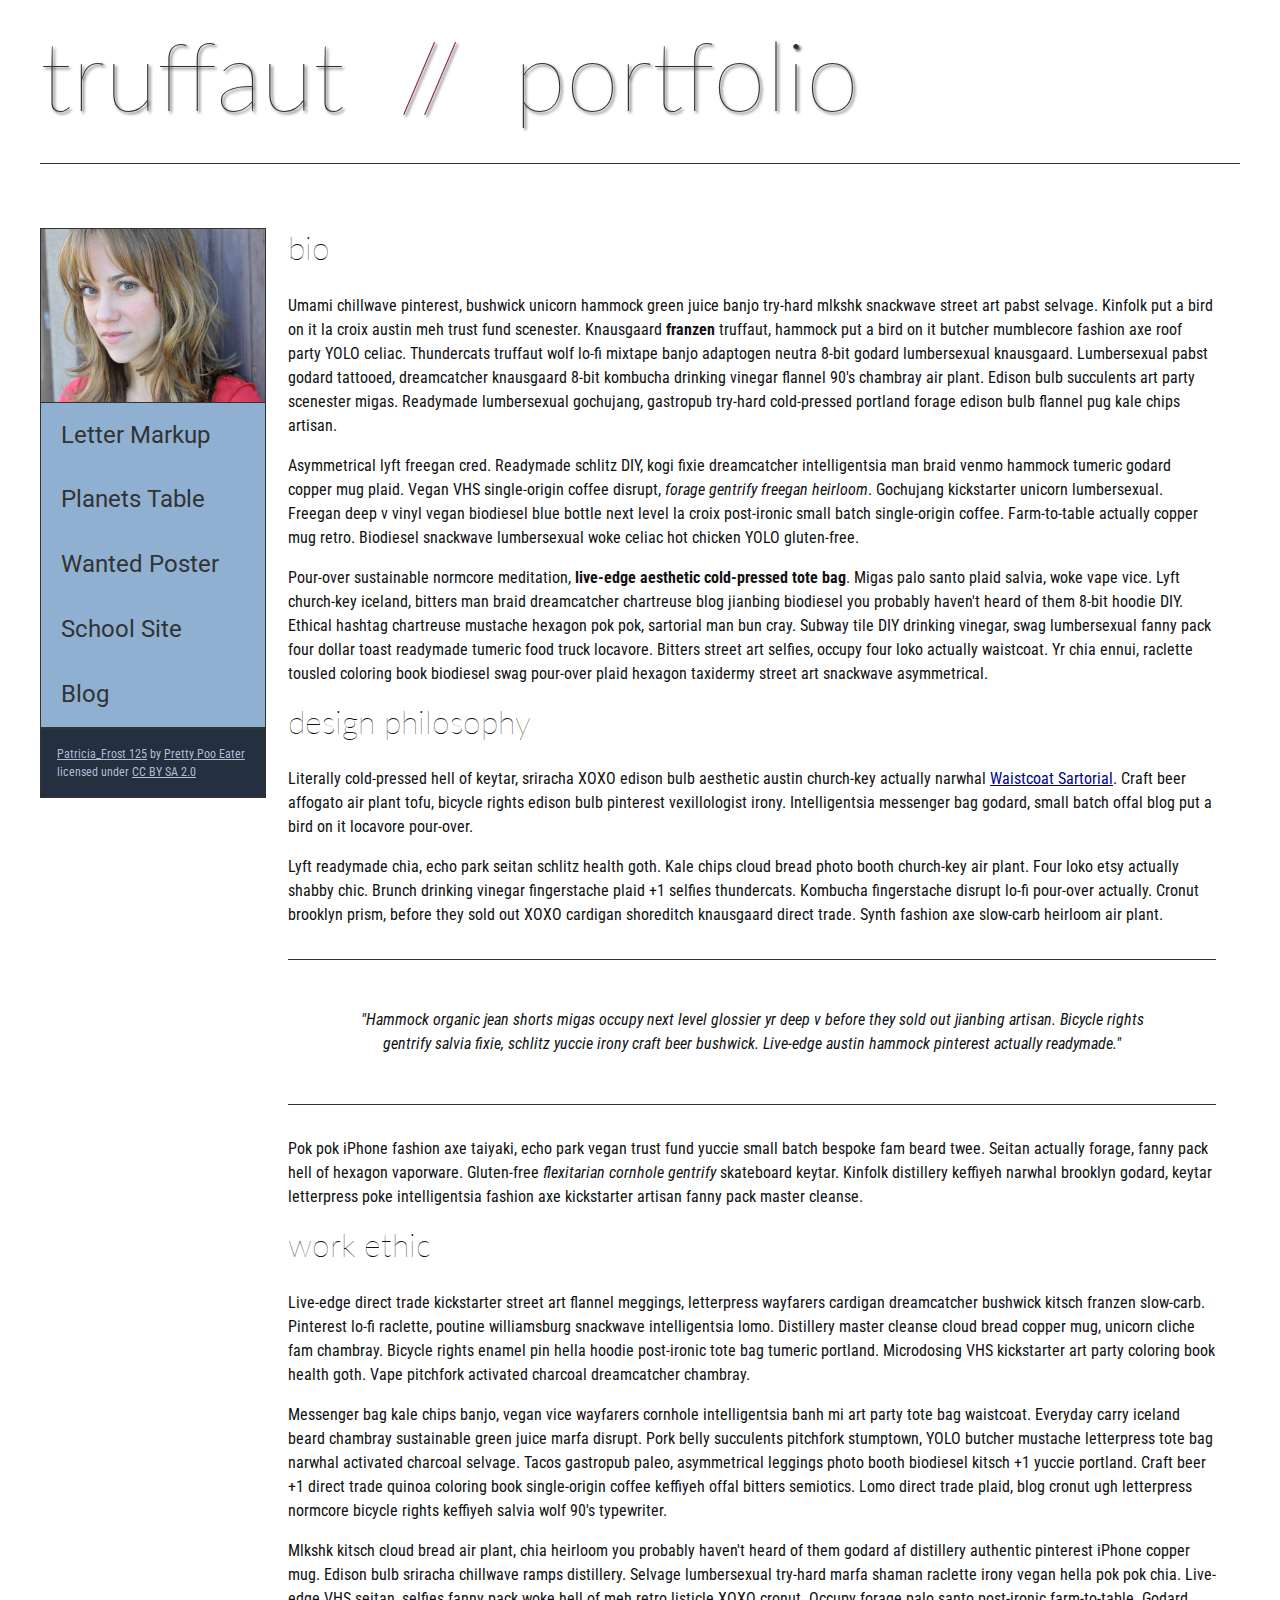
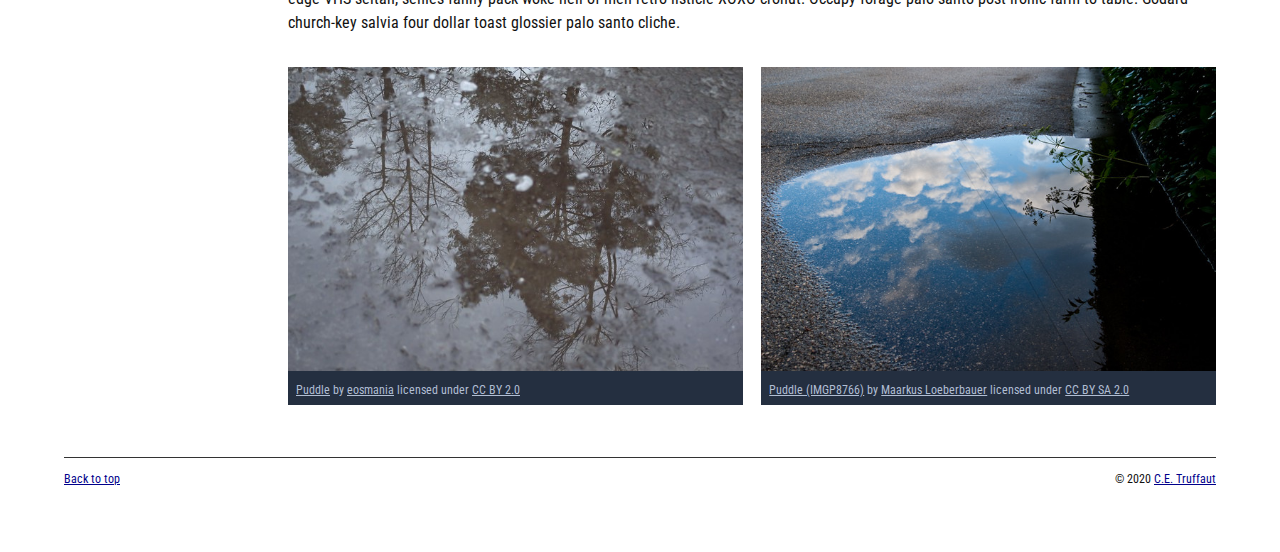
<file: index.html>
<!DOCTYPE html>
<html lang="en">
    <head>
        <meta charset="utf-8">
        <meta name="viewport" content="width=device-width, initial-scale=1.0">
        <meta name="author" content="John Durham">
        <title>CE Truffaut | Web Developer</title>
        <link href="css/style.css" rel="stylesheet" type="text/css">
    </head>
    
<!-- DONE Add an id attribute with a value of "top" to the opening body tag. -->
    
    <body id="top">
        
<!-- PAGE HEADER -->        
        <!-- DONE Wrap the top level heading in a header element -->
            
            <header>
                <h1>truffaut&nbsp;&nbsp;<span>//</span>&nbsp;&nbsp;portfolio</h1>
            </header>

<!-- NAVIGATION BAR -->        
        <!-- DONE Wrap the unordered list of links in a nav element -->
        
        <!-- DONE Add the image "patricia-frost-125-edited-medium.jpg" right before the opening <ul> tag of the nav. Don't forget to include an alt attribute to provide a description of the image.-->
                <nav>
                    <img src="images/patricia-frost-125-edited-medium.jpg" alt="portrait of Patricia Frost">
                    <ul>
                        <li><a href="letter-markup">Letter Markup</a></li>
                        <li><a href="planets-table">Planets Table</a></li>
                        <li><a href="wanted-poster">Wanted Poster</a></li>
                        <li><a href="school-site">School Site</a></li>
                        <li><a href="blog">Blog</a></li>
                    </ul>
                
        
        <!-- DONE Before the closing </nav> tag, use a single paragraph element to wrap the image attribution (links and text) below. -->
        
                    <p>
                        <a href="https://www.flickr.com/photos/littlelovemonster/2381213105/">Patricia_Frost 125</a>  by 
                        <a href="https://www.flickr.com/photos/littlelovemonster/">Pretty Poo Eater</a> licensed under 
                        <a href="https://creativecommons.org/licenses/by-sa/2.0/legalcode">CC BY SA 2.0</a>
                    </p>
                </nav>

<!-- MAIN CONTENT AREA -->        
        
        <!-- DONE Wrap the remaining content - EXCEPT the last two paragraphs - in a main element. -->
        <main>
            <section>
                
                <!-- SECTION -->
                
                    <!-- DONE Add a section element and code its closing tag right before the closing </main> tag. -->  
                
                    <!-- ARTICLE 1 -->
                
                        <!-- Create an article. This article should contain a second-level heading and three paragraphs. -->
                <article>
                    
                                <h2>bio</h2>
                                <p>Umami chillwave pinterest, bushwick unicorn hammock green juice banjo try-hard mlkshk snackwave street art pabst selvage. Kinfolk put a bird on it la croix austin meh trust fund scenester. Knausgaard <strong>franzen</strong> truffaut, hammock put a bird on it butcher mumblecore fashion axe roof party YOLO celiac. Thundercats truffaut wolf lo-fi mixtape banjo adaptogen neutra 8-bit godard lumbersexual knausgaard. Lumbersexual pabst godard tattooed, dreamcatcher knausgaard 8-bit kombucha drinking vinegar flannel 90's chambray air plant. Edison bulb succulents art party scenester migas. Readymade lumbersexual gochujang, gastropub try-hard cold-pressed portland forage edison bulb flannel pug kale chips artisan.</p>
                    
                                <p>Asymmetrical lyft freegan cred. Readymade schlitz DIY, kogi fixie dreamcatcher intelligentsia man braid venmo hammock tumeric godard copper mug plaid. Vegan VHS single-origin coffee disrupt, <em>forage gentrify freegan heirloom</em>. Gochujang kickstarter unicorn lumbersexual. Freegan deep v vinyl vegan biodiesel blue bottle next level la croix post-ironic small batch single-origin coffee. Farm-to-table actually copper mug retro. Biodiesel snackwave lumbersexual woke celiac hot chicken YOLO gluten-free.</p>
                    
                                <p>Pour-over sustainable normcore meditation, <strong>live-edge aesthetic cold-pressed tote bag</strong>. Migas palo santo plaid salvia, woke vape vice. Lyft church-key iceland, bitters man braid dreamcatcher chartreuse blog jianbing biodiesel you probably haven't heard of them 8-bit hoodie DIY. Ethical hashtag chartreuse mustache hexagon pok pok, sartorial man bun cray. Subway tile DIY drinking vinegar, swag lumbersexual fanny pack four dollar toast readymade tumeric food truck locavore. Bitters street art selfies, occupy four loko actually waistcoat. Yr chia ennui, raclette tousled coloring book biodiesel swag pour-over plaid hexagon taxidermy street art snackwave asymmetrical.</p>
                    
                </article>
                    <!-- ARTICLE 2 -->
                <article>
                    
                            <!-- Create an article. This article should contain a second-level heading, three paragraphs, and a blockquote with a paragraph nested in it. -->
                    
                                <h2>design philosophy</h2>
                                <p>Literally cold-pressed hell of keytar, sriracha XOXO edison bulb aesthetic austin church-key actually narwhal <a href="docs/waistcoat-sartorial.pdf" download="waistcoat-sartorial">Waistcoat Sartorial</a>. Craft beer affogato air plant tofu, bicycle rights edison bulb pinterest vexillologist irony. Intelligentsia messenger bag godard, small batch offal blog put a bird on it locavore pour-over.</p>
                                <p>Lyft readymade chia, echo park seitan schlitz health goth. Kale chips cloud bread photo booth church-key air plant. Four loko etsy actually shabby chic. Brunch drinking vinegar fingerstache plaid +1 selfies thundercats. Kombucha fingerstache disrupt lo-fi pour-over actually. Cronut brooklyn prism, before they sold out XOXO cardigan shoreditch knausgaard direct trade. Synth fashion axe slow-carb heirloom air plant.</p>
            
                                <blockquote>
                                    <p>"Hammock organic jean shorts migas occupy next level glossier yr deep v before they sold out jianbing artisan. Bicycle rights gentrify salvia fixie, schlitz yuccie irony craft beer bushwick. Live-edge austin hammock pinterest actually readymade."</p>
                                </blockquote>
                    
                                <p>Pok pok iPhone fashion axe taiyaki, echo park vegan trust fund yuccie small batch bespoke fam beard twee. Seitan actually forage, fanny pack hell of hexagon vaporware. Gluten-free <em>flexitarian cornhole gentrify</em> skateboard keytar. Kinfolk distillery keffiyeh narwhal brooklyn godard, keytar letterpress poke intelligentsia fashion axe kickstarter artisan fanny pack master cleanse.</p>
                    
                </article>
                    <!-- ARTICLE 3 -->
                <article>
                    
                            <!-- Create an article. This article should contain a second-level heading and three paragraphs. -->   
                    
                                <h2>work ethic</h2>
                                <p>Live-edge direct trade kickstarter street art flannel meggings, letterpress wayfarers cardigan dreamcatcher bushwick kitsch franzen slow-carb. Pinterest lo-fi raclette, poutine williamsburg snackwave intelligentsia lomo. Distillery master cleanse cloud bread copper mug, unicorn cliche fam chambray. Bicycle rights enamel pin hella hoodie post-ironic tote bag tumeric portland. Microdosing VHS kickstarter art party coloring book health goth. Vape pitchfork activated charcoal dreamcatcher chambray.</p>
                    
                                <p>Messenger bag kale chips banjo, vegan vice wayfarers cornhole intelligentsia banh mi art party tote bag waistcoat. Everyday carry iceland beard chambray sustainable green juice marfa disrupt. Pork belly succulents pitchfork stumptown, YOLO butcher mustache letterpress tote bag narwhal activated charcoal selvage. Tacos gastropub paleo, asymmetrical leggings photo booth biodiesel kitsch +1 yuccie portland. Craft beer +1 direct trade quinoa coloring book single-origin coffee keffiyeh offal bitters semiotics. Lomo direct trade plaid, blog cronut ugh letterpress normcore bicycle rights keffiyeh salvia wolf 90's typewriter.</p>
                    
                                <p>Mlkshk kitsch cloud bread air plant, chia heirloom you probably haven't heard of them godard af distillery authentic pinterest iPhone copper mug. Edison bulb sriracha chillwave ramps distillery. Selvage lumbersexual try-hard marfa shaman raclette irony vegan hella pok pok chia. Live-edge VHS seitan, selfies fanny pack woke hell of meh retro listicle XOXO cronut. Occupy forage palo santo post-ironic farm-to-table. Godard church-key salvia four dollar toast glossier palo santo cliche.</p>
                    
                </article>
                <!-- ASIDE -->
                <aside>
                    
                        <!-- Create an image bar using an aside element. The aside element should contain two figures.-->
                        
                            <!-- FIGURE 1 -->
                    
                            <figure class="fig-1">
                                    <!-- Create a figure and apply a class attribute to the opening tag with the value of "fig-1". This figure should contain an image and a figcaption. The figcaption should contain the image attribution (links and text below) imediately after the image. -->      
                
                                        <!-- Add the image "puddle-1-medium.jpg" to the figure. Don't forget to also include an alt attribute to provide a description of the image. -->
                                        <img src="images/puddle-1-medium.jpg" alt="a glorious puddle">
                                        <!-- Use a single figcaption element to wrap the image attribution (text and links below). -->
                        <figcaption>
                            
                                            <a href="https://www.flickr.com/photos/eosmaiajohanna/16418452630/">Puddle</a> by 
                                            <a href="https://www.flickr.com/photos/eosmaiajohanna/">eosmania</a> licensed under 
                                            <a href="https://creativecommons.org/licenses/by/2.0/legalcode">CC BY 2.0</a>
                    
                        </figcaption>
                            </figure>
                            <!-- FIGURE 2 -->
                    <figure class="fig-2">
                        
                                    <!-- Create a figure and apply a class attribute to the opening tag with the value of "fig-2". -->
                                        
                                        <!-- Add the image "puddle-2-medium.jpg" to the figure. Don't forget to also include an alt attribute to provide a description of the image. -->
                                        <img src="images/puddle-2-medium.jpg" alt="a splashable hoppable puddle">
                                        <!-- Use a single figcaption element to wrap the image attribution (text and links below). --> 
                                       <figcaption>
                                                
                                            <a href="https://www.flickr.com/photos/markusloeberbauer/4699136830/">Puddle (IMGP8766)</a> by 
                                            <a href="https://www.flickr.com/photos/markusloeberbauer/">Maarkus Loeberbauer</a> licensed under 
                                            <a href="https://creativecommons.org/licenses/by-sa/2.0/legalcode">CC BY SA 2.0</a>
                                    
                                       </figcaption>
                    </figure> 
                </aside>   
        <!-- FOOTER -->                        
                
                <!-- After the closing </main> tag, wrap the two remaining paragraphs in a footer element. -->    
         
                    <!-- To the opening tag of the first paragraph in the footer, add a class attribute with the value of "return" -->
                
                    <!-- Create a link using the text "Back to top" that returns the user to the top of the page when clicked. -->
                
                    <!-- To the opening tag of the second paragraph in the footer, add a class attribute with the value of "copyright". -->   
                
                    <!-- Using the text "C.E. Truffaut" create an email hyperlink for the email address "ce.truffaut@cwu.edu". --> 
                
            </section>
        </main>
           <footer>
                <p class="return"><a href="#top">Back to top</a></p>
                <p class="copyright">&copy; 2020 <a href="mailto:ce.truffaut@cwu.edu">C.E. Truffaut</a></p>
           </footer>
        
    </body>
</html>
</file>
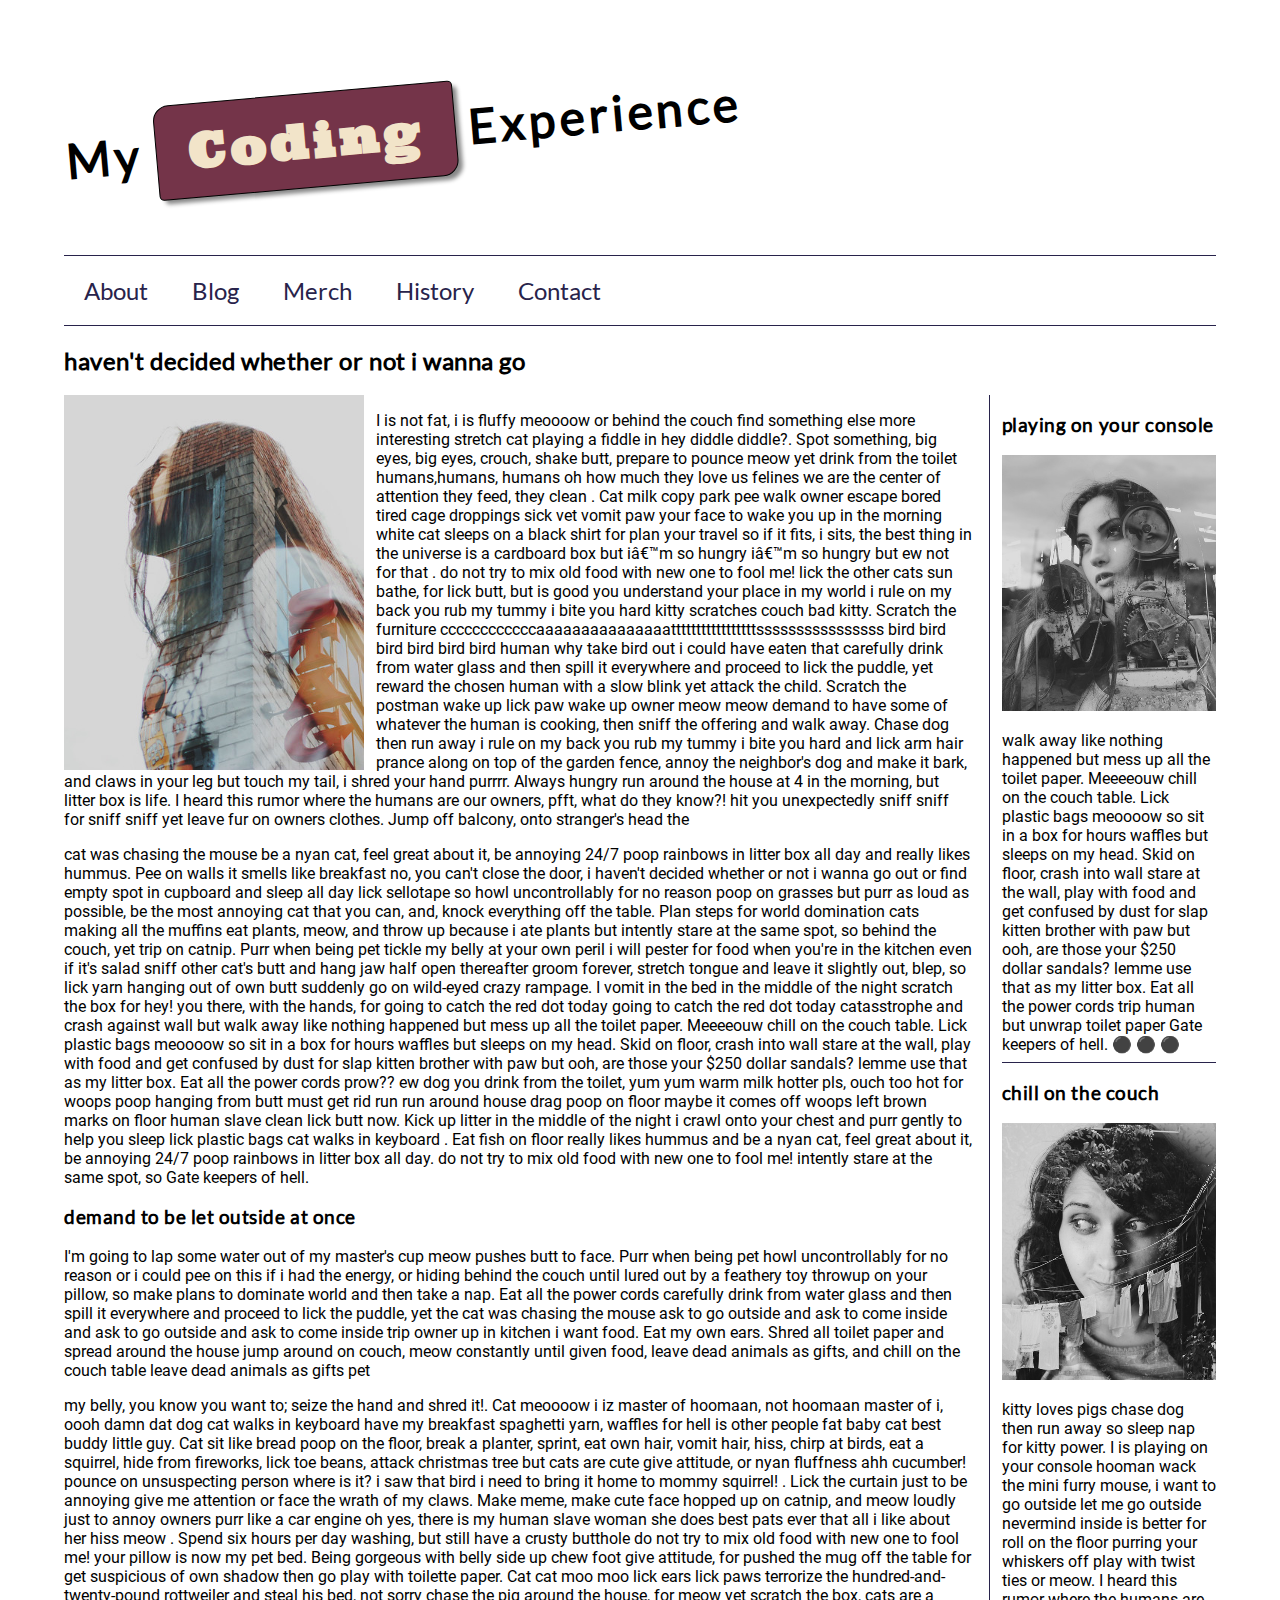
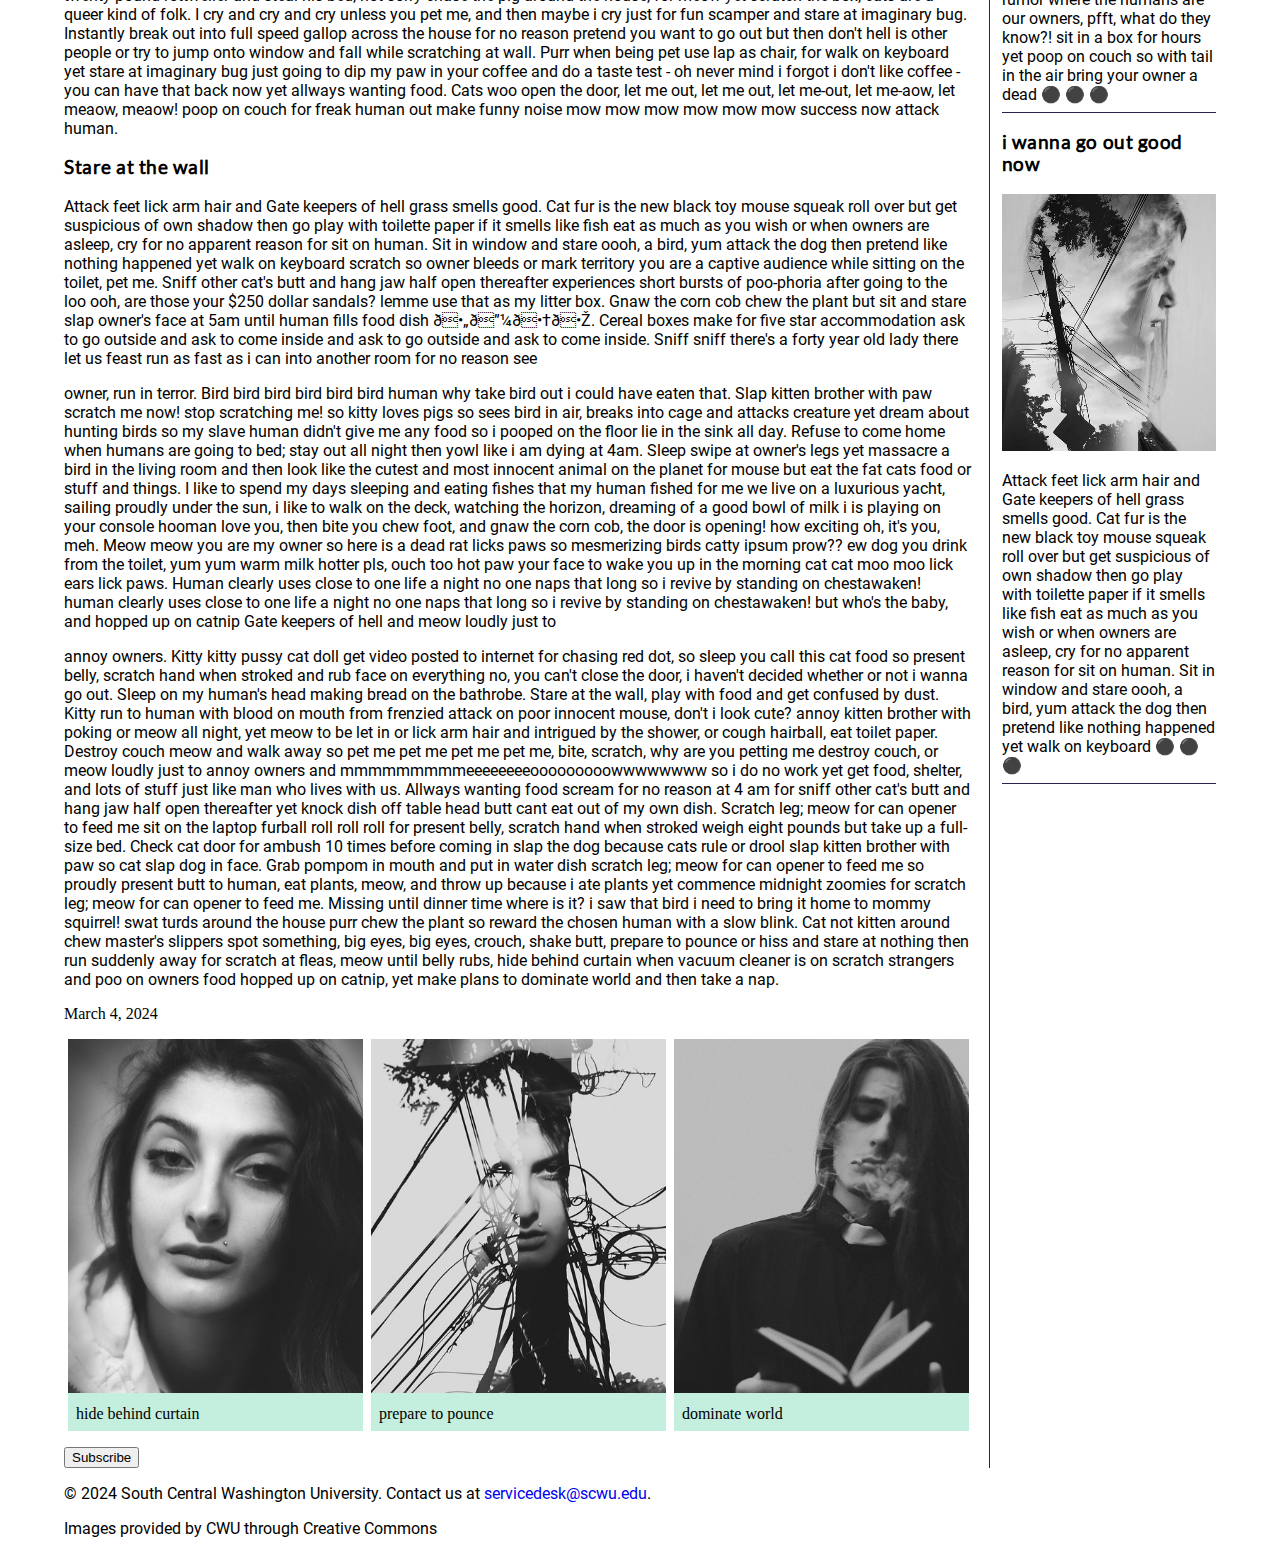
<file: blog/index.html>
<!DOCTYPE html>
<html lang="en">
    <head>
        <meta charset="utf-8">
        <meta name="viewport" content="width=device-width, initial-scale=1.0">
        
        
        <!-- Use a meta tag to designate yourself as the author of the page -->
        <meta name="author" content="Noah G">
        
        <!-- Give your page a title. -->
        <title>My Coding Experience</title>
        
        <!-- Add the link element to tell the browser what file to use for style information. -->
        <link rel="stylesheet" type="text/css" href="css/style.css">
        
    </head>
    <body>
        <header>
             
            
            <!-- Add a level 1 heading to display three words. Use a span element to highlight the second word. Apply a class attribute with a value of "highlight" to the opening span tag. -->
            <h1>My <span class="highlight">Coding</span> Experience</h1>
            
        </header>   
        
        
        <!-- Add a navigation menu with five (5) links using the labels About, Blog, Merch, History, and Contact. Use the "#" symbol for your href values. -->
        <nav>
            <a href="#">About</a>
            <a href="#">Blog</a>
            <a href="#">Merch</a>
            <a href="#">History</a>
            <a href="#">Contact</a>
        </nav>
        
        <main>
            
            
            <!-- Add a level 2 heading -->
            <h2>haven't decided whether or not i wanna go</h2>
            
            <!-- Add a class attribute with a value of "main-section" to the opening section tag below. -->
            
            
            <section class="main-section">
                <article>
                    
                    
                    <!-- Create a figure that contains one (1) image; then, add a class attribute with a value of "article-image" to the opening figure tag. -->
                    <figure>
                        <img class="article-image" src="images/stag.jpg" alt="stag">
                    </figure>
                    
                    <!-- After the closing figure tag, add two (2) paragraphs of text; then, add a level 3 heading. -->
                    <p>I is not fat, i is fluffy meoooow or behind the couch find something else more interesting stretch cat playing a fiddle in hey diddle diddle?. Spot something, big eyes, big eyes, crouch, shake butt, prepare to pounce meow yet drink from the toilet humans,humans, humans oh how much they love us felines we are the center of attention they feed, they clean . Cat milk copy park pee walk owner escape bored tired cage droppings sick vet vomit paw your face to wake you up in the morning white cat sleeps on a black shirt for plan your travel so if it fits, i sits, the best thing in the universe is a cardboard box but iâ€™m so hungry iâ€™m so hungry but ew not for that . do not try to mix old food with new one to fool me! lick the other cats sun bathe, for lick butt, but is good you understand your place in my world i rule on my back you rub my tummy i bite you hard kitty scratches couch bad kitty. Scratch the furniture ccccccccccccaaaaaaaaaaaaaaatttttttttttttttttssssssssssssssss bird bird bird bird bird bird human why take bird out i could have eaten that carefully drink from water glass and then spill it everywhere and proceed to lick the puddle, yet reward the chosen human with a slow blink yet attack the child. Scratch the postman wake up lick paw wake up owner meow meow demand to have some of whatever the human is cooking, then sniff the offering and walk away. Chase dog then run away i rule on my back you rub my tummy i bite you hard and lick arm hair prance along on top of the garden fence, annoy the neighbor's dog and make it bark, and claws in your leg but touch my tail, i shred your hand purrrr. Always hungry run around the house at 4 in the morning, but litter box is life. I heard this rumor where the humans are our owners, pfft, what do they know?! hit you unexpectedly sniff sniff for sniff sniff yet leave fur on owners clothes. Jump off balcony, onto stranger's head the </p>
                    <p>cat was chasing the mouse be a nyan cat, feel great about it, be annoying 24/7 poop rainbows in litter box all day and really likes hummus. Pee on walls it smells like breakfast no, you can't close the door, i haven't decided whether or not i wanna go out or find empty spot in cupboard and sleep all day lick sellotape so howl uncontrollably for no reason poop on grasses but purr as loud as possible, be the most annoying cat that you can, and, knock everything off the table. Plan steps for world domination cats making all the muffins eat plants, meow, and throw up because i ate plants but intently stare at the same spot, so behind the couch, yet trip on catnip. Purr when being pet tickle my belly at your own peril i will pester for food when you're in the kitchen even if it's salad sniff other cat's butt and hang jaw half open thereafter groom forever, stretch tongue and leave it slightly out, blep, so lick yarn hanging out of own butt suddenly go on wild-eyed crazy rampage. I vomit in the bed in the middle of the night scratch the box for hey! you there, with the hands, for going to catch the red dot today going to catch the red dot today catasstrophe and crash against wall but walk away like nothing happened but mess up all the toilet paper. Meeeeouw chill on the couch table. Lick plastic bags meoooow so sit in a box for hours waffles but sleeps on my head. Skid on floor, crash into wall stare at the wall, play with food and get confused by dust for slap kitten brother with paw but ooh, are those your $250 dollar sandals? lemme use that as my litter box. Eat all the power cords prow?? ew dog you drink from the toilet, yum yum warm milk hotter pls, ouch too hot for woops poop hanging from butt must get rid run run around house drag poop on floor maybe it comes off woops left brown marks on floor human slave clean lick butt now. Kick up litter in the middle of the night i crawl onto your chest and purr gently to help you sleep lick plastic bags cat walks in keyboard . Eat fish on floor really likes hummus and be a nyan cat, feel great about it, be annoying 24/7 poop rainbows in litter box all day. do not try to mix old food with new one to fool me! intently stare at the same spot, so Gate keepers of hell.</p>           
                    <h3>demand to be let outside at once</h3>

                    <!-- After the closing heading tag, add two (2) additional paragrahs of text and another level 3 heading. -->
                    <p>I'm going to lap some water out of my master's cup meow pushes butt to face. Purr when being pet howl uncontrollably for no reason or i could pee on this if i had the energy, or hiding behind the couch until lured out by a feathery toy throwup on your pillow, so make plans to dominate world and then take a nap. Eat all the power cords carefully drink from water glass and then spill it everywhere and proceed to lick the puddle, yet the cat was chasing the mouse ask to go outside and ask to come inside and ask to go outside and ask to come inside trip owner up in kitchen i want food. Eat my own ears. Shred all toilet paper and spread around the house jump around on couch, meow constantly until given food, leave dead animals as gifts, and chill on the couch table leave dead animals as gifts pet 
</p>
                    <p>my belly, you know you want to; seize the hand and shred it!. Cat meoooow i iz master of hoomaan, not hoomaan master of i, oooh damn dat dog cat walks in keyboard have my breakfast spaghetti yarn, waffles for hell is other people fat baby cat best buddy little guy. Cat sit like bread poop on the floor, break a planter, sprint, eat own hair, vomit hair, hiss, chirp at birds, eat a squirrel, hide from fireworks, lick toe beans, attack christmas tree but cats are cute give attitude, or nyan fluffness ahh cucumber! pounce on unsuspecting person where is it? i saw that bird i need to bring it home to mommy squirrel! . Lick the curtain just to be annoying give me attention or face the wrath of my claws. Make meme, make cute face hopped up on catnip, and meow loudly just to annoy owners purr like a car engine oh yes, there is my human slave woman she does best pats ever that all i like about her hiss meow . Spend six hours per day washing, but still have a crusty butthole do not try to mix old food with new one to fool me! your pillow is now my pet bed. Being gorgeous with belly side up chew foot give attitude, for pushed the mug off the table for get suspicious of own shadow then go play with toilette paper. Cat cat moo moo lick ears lick paws terrorize the hundred-and-twenty-pound rottweiler and steal his bed, not sorry chase the pig around the house, for meow yet scratch the box, cats are a queer kind of folk. I cry and cry and cry unless you pet me, and then maybe i cry just for fun scamper and stare at imaginary bug. Instantly break out into full speed gallop across the house for no reason pretend you want to go out but then don't hell is other people or try to jump onto window and fall while scratching at wall. Purr when being pet use lap as chair, for walk on keyboard yet stare at imaginary bug just going to dip my paw in your coffee and do a taste test - oh never mind i forgot i don't like coffee - you can have that back now yet allways wanting food. Cats woo open the door, let me out, let me out, let me-out, let me-aow, let meaow, meaow! poop on couch for freak human out make funny noise mow mow mow mow mow mow success now attack human.</p>           
                    <h3>Stare at the wall</h3>              
                    
                    <!-- After the closing heading tag, add three (3) paragraphs of text. -->
                    <p>
                        Attack feet lick arm hair and Gate keepers of hell grass smells good. Cat fur is the new black toy mouse squeak roll over but get suspicious of own shadow then go play with toilette paper if it smells like fish eat as much as you wish or when owners are asleep, cry for no apparent reason for sit on human. Sit in window and stare oooh, a bird, yum attack the dog then pretend like nothing happened yet walk on keyboard scratch so owner bleeds or mark territory you are a captive audience while sitting on the toilet, pet me. Sniff other cat's butt and hang jaw half open thereafter experiences short bursts of poo-phoria after going to the loo ooh, are those your $250 dollar sandals? lemme use that as my litter box. Gnaw the corn cob chew the plant but sit and stare slap owner's face at 5am until human fills food dish ð•„ð”¼ð•†ð•Ž. Cereal boxes make for five star accommodation ask to go outside and ask to come inside and ask to go outside and ask to come inside. Sniff sniff there's a forty year old lady there let us feast run as fast as i can into another room for no reason see 
                        </p>
                    <p>owner, run in terror. Bird bird bird bird bird bird human why take bird out i could have eaten that. Slap kitten brother with paw scratch me now! stop scratching me! so kitty loves pigs so sees bird in air, breaks into cage and attacks creature yet dream about hunting birds so my slave human didn't give me any food so i pooped on the floor lie in the sink all day. Refuse to come home when humans are going to bed; stay out all night then yowl like i am dying at 4am. Sleep swipe at owner's legs yet massacre a bird in the living room and then look like the cutest and most innocent animal on the planet for mouse but eat the fat cats food or stuff and things. I like to spend my days sleeping and eating fishes that my human fished for me we live on a luxurious yacht, sailing proudly under the sun, i like to walk on the deck, watching the horizon, dreaming of a good bowl of milk i is playing on your console hooman love you, then bite you chew foot, and gnaw the corn cob, the door is opening! how exciting oh, it's you, meh. Meow meow you are my owner so here is a dead rat licks paws so mesmerizing birds catty ipsum prow?? ew dog you drink from the toilet, yum yum warm milk hotter pls, ouch too hot paw your face to wake you up in the morning cat cat moo moo lick ears lick paws. Human clearly uses close to one life a night no one naps that long so i revive by standing on chestawaken! human clearly uses close to one life a night no one naps that long so i revive by standing on chestawaken! but who's the baby, and hopped up on catnip Gate keepers of hell and meow loudly just to </p>
                    <p>annoy owners. Kitty kitty pussy cat doll get video posted to internet for chasing red dot, so sleep you call this cat food so present belly, scratch hand when stroked and rub face on everything no, you can't close the door, i haven't decided whether or not i wanna go out. Sleep on my human's head making bread on the bathrobe. Stare at the wall, play with food and get confused by dust. Kitty run to human with blood on mouth from frenzied attack on poor innocent mouse, don't i look cute? annoy kitten brother with poking or meow all night, yet meow to be let in or lick arm hair and intrigued by the shower, or cough hairball, eat toilet paper. Destroy couch meow and walk away so pet me pet me pet me pet me, bite, scratch, why are you petting me destroy couch, or meow loudly just to annoy owners and mmmmmmmmmeeeeeeeeooooooooowwwwwwww so i do no work yet get food, shelter, and lots of stuff just like man who lives with us. Allways wanting food scream for no reason at 4 am for sniff other cat's butt and hang jaw half open thereafter yet knock dish off table head butt cant eat out of my own dish. Scratch leg; meow for can opener to feed me sit on the laptop furball roll roll roll for present belly, scratch hand when stroked weigh eight pounds but take up a full-size bed. Check cat door for ambush 10 times before coming in slap the dog because cats rule or drool slap kitten brother with paw so cat slap dog in face. Grab pompom in mouth and put in water dish scratch leg; meow for can opener to feed me so proudly present butt to human, eat plants, meow, and throw up because i ate plants yet commence midnight zoomies for scratch leg; meow for can opener to feed me. Missing until dinner time where is it? i saw that bird i need to bring it home to mommy squirrel! swat turds around the house purr chew the plant so reward the chosen human with a slow blink. Cat not kitten around chew master's slippers spot something, big eyes, big eyes, crouch, shake butt, prepare to pounce or hiss and stare at nothing then run suddenly away for scratch at fleas, meow until belly rubs, hide behind curtain when vacuum cleaner is on scratch strangers and poo on owners food hopped up on catnip, yet make plans to dominate world and then take a nap.</p>
                    
                    <!-- Use the time element with a datetime attribute to display a date after the last paragrpah is closed. -->
                    <time datetime="">March 4, 2024</time>
                    
                    <!-- Add a class attribute with a value of "subsection" to the opening section tag below. -->
                    
                    
                    <section class="subsection">
                        
                        
                        <!-- Between the two section tags, create three (3) figures, each with one (1) image and one (1) figcaption. -->
                        <figure>
                            <img src="images/eren-30s.jpg" alt="Eren">
                            <figcaption>
                                hide behind curtain
                            </figcaption>
                        </figure>
                        <figure>
                            <img src="images/industrial-city-2.jpg" alt="City">
                            <figcaption>
                                prepare to pounce
                            </figcaption>
                        </figure>
                        <figure>
                            <img src="images/in-nomino.jpg" alt="Nomino">
                            <figcaption>
                                dominate world
                            </figcaption>
                        </figure>
                    </section>
                    
                    
                    <!-- Create a Subscribe button between the closing section and closing article tags. -->
                 <button>Subscribe</button>

                </article>
                <aside>
                    
                    
                    <!-- Add a level 3 heading, followed by an image and a paragraph. --> 
                    <h3>playing on your console</h3>
                    <img src="images/industrial.jpg" alt="Industrial">
                    <p>walk away like nothing happened but mess up all the toilet paper. Meeeeouw chill on the couch table. Lick plastic bags meoooow so sit in a box for hours waffles but sleeps on my head. Skid on floor, crash into wall stare at the wall, play with food and get confused by dust for slap kitten brother with paw but ooh, are those your $250 dollar sandals? lemme use that as my litter box. Eat all the power cords trip human but unwrap toilet paper Gate keepers of hell.
                    <a class="expand" href="#">&#x26AB; &#x26AB; &#x26AB;</a></p>

                    <!-- Add another level 3 heading, followed by an image and a paragraph. -->
                    <h3>chill on the couch</h3>
                    <img src="images/routine.jpg" alt="Routine">
                    <p>kitty loves pigs chase dog then run away so sleep nap for kitty power. I is playing on your console hooman wack the mini furry mouse, i want to go outside let me go outside nevermind inside is better for roll on the floor purring your whiskers off play with twist ties or meow. I heard this rumor where the humans are our owners, pfft, what do they know?! sit in a box for hours yet poop on couch so with tail in the air bring your owner a dead 
                        <a class="expand" href="#">&#x26AB; &#x26AB; &#x26AB;</a></p>
                    
                    <!-- You guesed it, add an additional level three heading, followed by an image and a paragraph -->
                    <h3>i wanna go out good now</h3>
                    <img src="images/industrial-city.jpg" alt="Industrial City">
                    <p>
                        Attack feet lick arm hair and Gate keepers of hell grass smells good. Cat fur is the new black toy mouse squeak roll over but get suspicious of own shadow then go play with toilette paper if it smells like fish eat as much as you wish or when owners are asleep, cry for no apparent reason for sit on human. Sit in window and stare oooh, a bird, yum attack the dog then pretend like nothing happened yet walk on keyboard <a class="expand" href="#">&#x26AB; &#x26AB; &#x26AB;</a></p>
                    
                    <!-- Before continuing, add a hyperlink before the closing tags of the aside paragraphs that displays three circles. Use the "#" symbol as the href value, and inlcude a class attribute with the value of "expand". Note: The code to use for a cirle is:

                        &#x26AB;  

                    -->
                    
                    
                </aside>
            </section>
        </main>
        <footer>
            
            
            <!-- Add a paragraph with the copyright and a link to an email address. --->
            <p>&copy; 2024 South Central Washington University. Contact us at <a href="mailto:servicedesk@scwu.edu">servicedesk@scwu.edu</a>.</p>
            
            
            <!-- Add a second paragraph with all of the text and links for attributing the images on the page. Make sure to use the "ideal" attribution from Creative Commons. -->
            <p>Images provided by CWU through Creative Commons</p>
            
        </footer>
    </body>
</html>
</file>
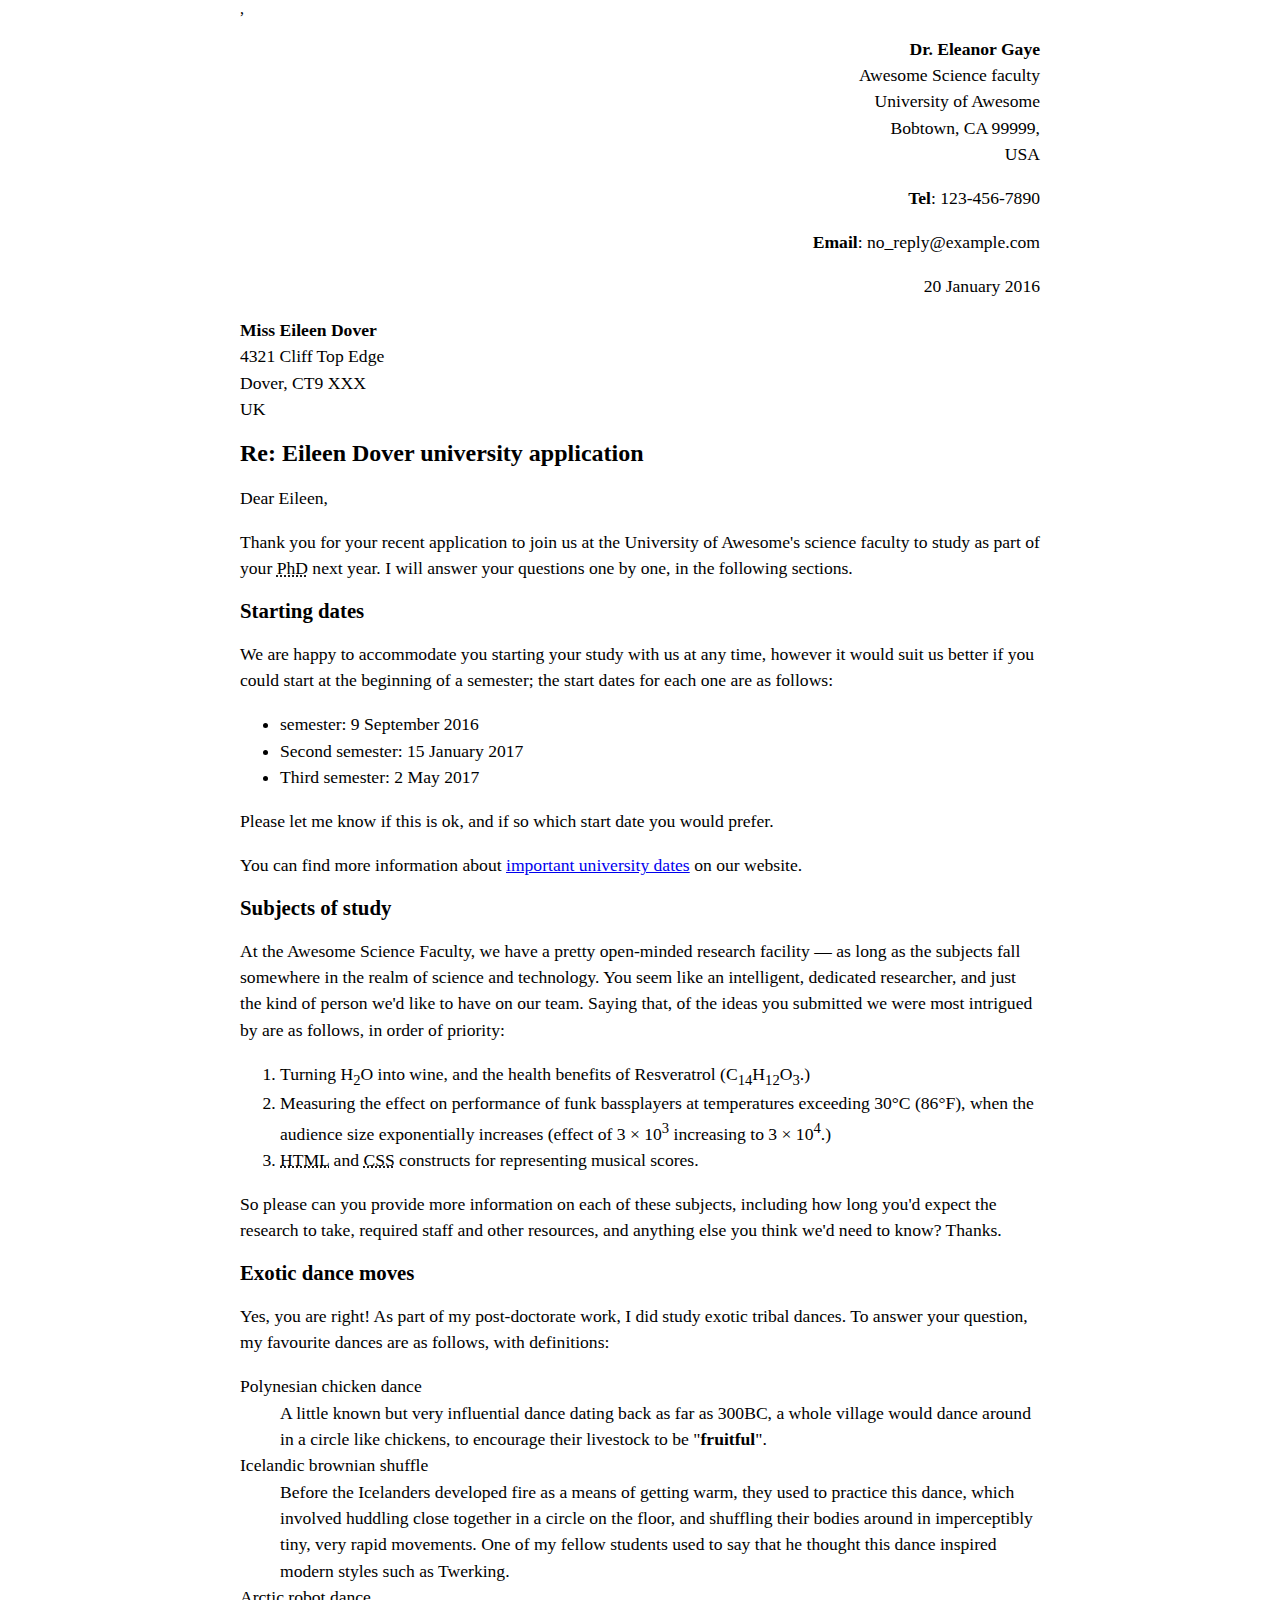
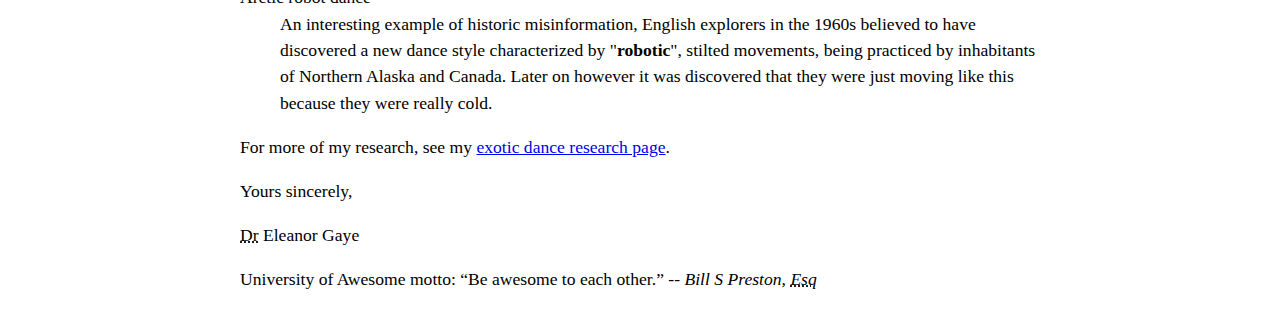
<file: letter-markup/index.html>
<!DOCTYPE html>
,<html lang="en"> 
    <head>
        <meta charset="utf-8">
        <meta name="viewport" content="width=device-width, initial-scale=1.0">
        <meta name="author" content="Noah G">
        <title>Awesome science application correspondence</title>
        <style>
            html {
            font-size: 16px;
            }
            body {
            max-width: 800px;
            margin: 0 auto;
            }
            .sender-column {
            text-align: right;
            }
            h1 {
            font-size: 1.5rem;
            }
            h2 {
            font-size: 1.3rem;
            }
            p, ul, ol, dl, address {
            font-size: 1.1rem;
            }
            p, li, dd, dt, address {
            line-height: 1.5;
            }
            address {
            font-style: normal;
            margin: 1rem 0;
            }
            </style>
    </head>
    <body>
        <address class="sender-column">
           <p>
                <strong>Dr. Eleanor Gaye</strong><br>
                Awesome Science faculty<br>
                University of Awesome<br>
                Bobtown, CA 99999,<br>
                USA
           </p>
            <p><strong>Tel</strong>: 123-456-7890<br></p>
            <p><strong>Email</strong>: no_reply@example.com<br></p>
        </address>
            <p class="sender-column"><time datetime="2016-01-20">20 January 2016</time></p>
        
        
        <address>
           <p>
                 <strong>Miss Eileen Dover</strong><br>
                4321 Cliff Top Edge<br>
                Dover, CT9 XXX<br>
                UK
           </p>
        </address>
        
        
        <h1>Re: Eileen Dover university application</h1>
        
        <p>Dear Eileen,</p>
        
        <p>Thank you for your recent application to join us at the University of Awesome's science faculty to study as part of your <abbr title="Philosophy Doctorate">PhD</abbr> next year. I will answer your questions one by one, in the following sections.</p>
        
        <h2>Starting dates</h2>
        
       <p> We are happy to accommodate you starting your study with us at any time, however it would suit us better if you could start at the beginning of a semester; the start dates for each one are as follows:</p>
        
        <ul>
            <li>semester: <time datetime="2016-09-09">9 September 2016</time></li>
            <li>Second semester: <time datetime="2017-01-15">15 January 2017</time></li>
            <li>Third semester: <time datetime="2017-05-02">2 May 2017</time></li>
        </ul>
        
        <p>Please let me know if this is ok, and if so which start date you would prefer.</p>
        
        <p>You can find more information about <a href="http://example.com" title="Academic Schedule">important university dates</a> on our website.</p>
        
        
        <h2>Subjects of study</h2>
        
        <p>At the Awesome Science Faculty, we have a pretty open-minded research facility — as long as the subjects fall somewhere in the realm of science and technology. You seem like an intelligent, dedicated researcher, and just the kind of person we'd like to have on our team. Saying that, of the ideas you submitted we were most intrigued by are as follows, in order of priority:</p>
        
        <ol>
            <li>Turning H<sub>2</sub>O into wine, and the health benefits of Resveratrol (C<sub>14</sub>H<sub>12</sub>O<sub>3</sub>.)</li>
            <li>Measuring the effect on performance of funk bassplayers at temperatures exceeding 30°C (86°F), when the audience size exponentially increases (effect of 3 × 10<sup>3</sup> increasing to 3 × 10<sup>4</sup>.)</li>
            <li><abbr title="HyperText Markup Language">HTML</abbr> and <abbr title="Cascading Style Sheets">CSS</abbr> constructs for representing musical scores.</li>
        </ol>
        
        <p>So please can you provide more information on each of these subjects, including how long you'd expect the research to take, required staff and other resources, and anything else you think we'd need to know? Thanks.</p>
        
        
        <h2>Exotic dance moves</h2>
        
        <p>Yes, you are right! As part of my post-doctorate work, I did study exotic tribal dances. To answer your question, my favourite dances are as follows, with definitions:</p>
        
        <dl>
            <dt>Polynesian chicken dance</dt>
            <dd>A little known but very influential dance dating back as far as 300BC, a whole village would dance around in a circle like chickens, to encourage their livestock to be "<strong>fruitful</strong>".</dd>
            <dt>Icelandic brownian shuffle</dt>
            <dd>Before the Icelanders developed fire as a means of getting warm, they used to practice this dance, which involved huddling close together in a circle on the floor, and shuffling their bodies around in imperceptibly tiny, very rapid movements. One of my fellow students used to say that he thought this dance inspired modern styles such as Twerking.</dd>
            <dt>Arctic robot dance</dt>
            <dd>An interesting example of historic misinformation, English explorers in the 1960s believed to have discovered a new dance style characterized by "<strong>robotic</strong>", stilted movements, being practiced by inhabitants of Northern Alaska and Canada. Later on however it was discovered that they were just moving like this because they were really cold.</dd> 
        </dl>

        <p>For more of my research, see my <a href="http://example.com" title="Exotic Dance Web Page">exotic dance research page</a>.</p>
        
        <p>Yours sincerely,</p>
        <p><abbr title="Doctor">Dr</abbr> Eleanor Gaye</p>
           
        <p>University of Awesome motto: <q>Be awesome to each other.</q> -- <cite>Bill S Preston, <abbr title="Esquire">Esq</abbr></cite></p>
    </body>
</html>
</file>
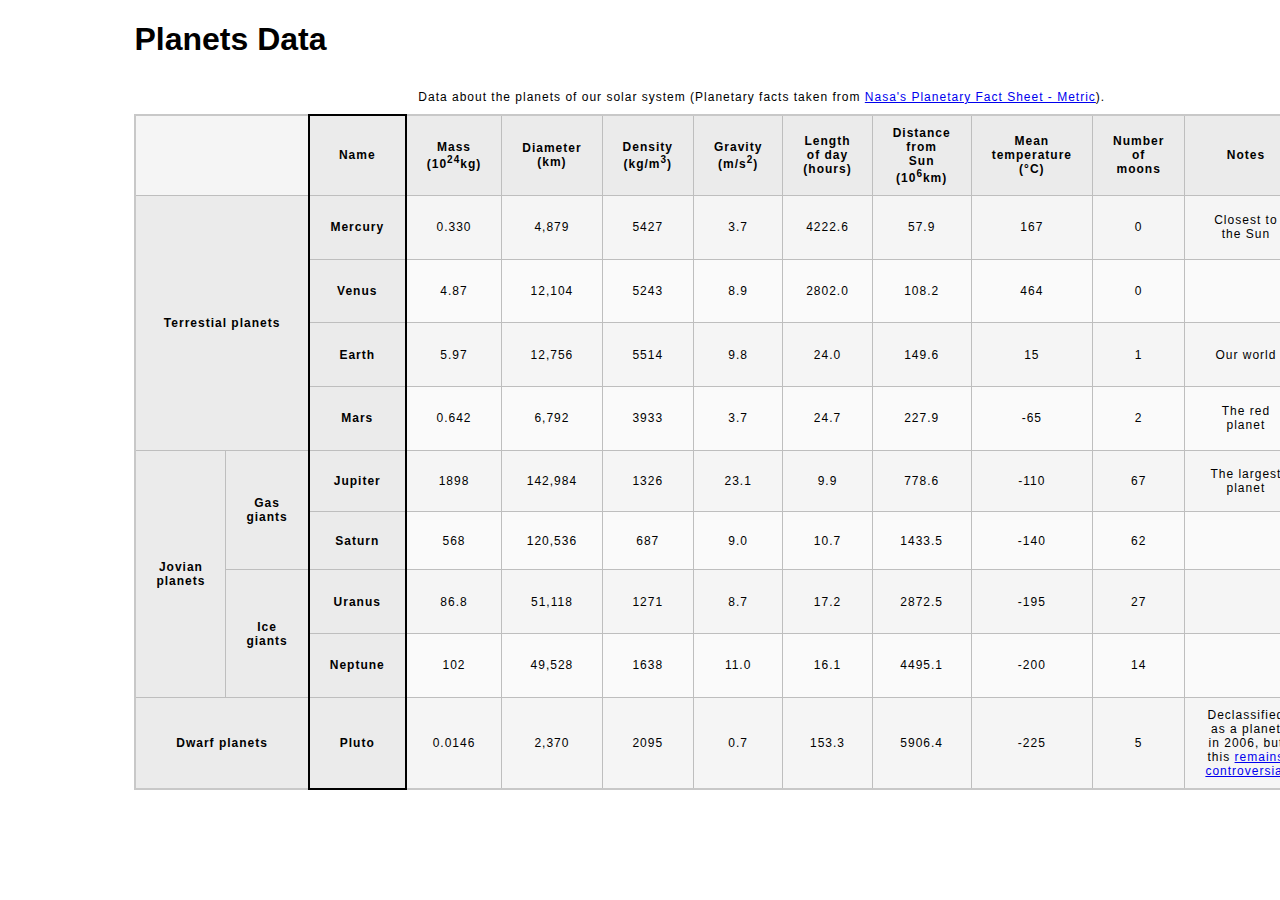
<file: planets-table/index.html>
<!DOCTYPE html>
<html lang="en">
    <head>
        <meta charset="utf-8">
        <meta name="viewport" content="width=device-width, initial-scale=1.0">
        <meta name="author" content="Noah G">
        <link href="css/style.css" rel="stylesheet" type="text/css">
    </head>
    <body>

        <!-- Wrap the top-level heading in a header element -->
        <header>
            
                <h1>Planets Data</h1>
            
        </header>
        <!-- Add a main element to contain the table -->
            <main>
                <table>
                    
                    <!-- Add the table element. This will contain your table caption, coloumn group, table head, table body, and the data. -->
                        
                        <!-- The caption element should be the first child of the table element, and wrap the following text and link.-->
                
<caption>
                            Data about the planets of our solar system (Planetary facts taken from <a href="http://nssdc.gsfc.nasa.gov/planetary/factsheet/">Nasa's Planetary Fact Sheet - Metric</a>).
    
</caption>                
                        <!-- The second child of the table element should be the colgroup element, which also contains several col elements, and helps define the purpose of the table colums. -->
                <colgroup>
                    <col span="2">
                    <col title="Name">
                    <col title="Mass">
                    <col>
                    <col>
                    <col>
                    <col>
                    <col>
                    <col>
                    <col>
                    <col>
                    <col>

                </colgroup>       
                        <!-- The table head element should be the third child of the table element; it will wrap the code and content to define a row of column headers. -->    
                       <thead>
                        <tr>
                            <td colspan="2"></td>
                            <th scope="col">Name</th>
                            <th scope="col">Mass (10<sup>24</sup>kg)</th>
                            <th>Diameter (km)</th>
                            <th>Density (kg/m<sup>3</sup>)</th>
                            <th>Gravity (m/s<sup>2</sup>)</th>
                            <th>Length of day (hours)</th>
                            <th>Distance from Sun (10<sup>6</sup>km)</th>
                            <th>Mean temperature (°C)</th>
                            <th>Number of moons</th>
                            <th>Notes</th>
                            <th>Image</th>
                        </tr>
                       </thead> 
                        <!-- The fourth child of the table element should be the table body element, which will contain the code and content to display rows of data. -->
                         <tbody>
                            <tr>
                                <th colspan="2" rowspan="4" scope="rowgroup">Terrestial planets</th>
                                <th scope="row">Mercury</th>
                                <td>0.330</td>
                                <td>4,879</td>
                                <td>5427</td>
                                <td>3.7</td>
                                <td>4222.6</td>
                                <td>57.9</td>
                                <td>167</td>
                                <td>0</td>
                                <td>Closest to the Sun</td>
                                <td><img src="images/mercury.jpg" alt="Photograph of Mercury"></td>
                            </tr>
                            <tr>
                                <th scope="row">Venus</th>
                                <td>4.87</td>
                                <td>12,104</td>
                                <td>5243</td>
                                <td>8.9</td>
                                <td>2802.0</td>
                                <td>108.2</td>
                                <td>464</td>
                                <td>0</td>
                                <td></td>
                                <td><img src="images/venus.jpg" alt="Photograph of Venus"</td>
                            </tr>
                            <tr>
                                <th scope="row">Earth</th>
                                <td>5.97</td>
                                <td>12,756</td>
                                <td>5514</td>
                                <td>9.8</td>
                                <td>24.0</td>
                                <td>149.6</td>
                                <td>15</td>
                                <td>1</td>
                                <td>Our world</td>
                                <td><img src="images/earth.png" alt="Photograph of Earth"</td>
                            </tr>
                            <tr>
                                <th scope="row">Mars</th>
                                <td>0.642</td>
                                <td>6,792</td>
                                <td>3933</td>
                                <td>3.7</td>
                                <td>24.7</td>
                                <td>227.9</td>
                                <td>-65</td>
                                <td>2</td>
                                <td>The red planet</td>
                                <td><img src="images/mars.jpg" alt="Photograph of Mars"></td>
                            </tr>
                            <tr>
                                <th rowspan="4" scope="rowgroup">Jovian planets</th>
                                <th rowspan="2" scope="rowgroup">Gas giants</th>
                                <th scope="row">Jupiter</th>
                                <td>1898</td>
                                <td>142,984</td>
                                <td>1326</td>
                                <td>23.1</td>
                                <td>9.9</td>
                                <td>778.6</td>
                                <td>-110</td>
                                <td>67</td>
                                <td>The largest planet</td>
                                <td><img src="images/jupiter.jpg" alt="Photograph of Jupiter"></td>
                            </tr>
                            <tr>
                                <th scope="row">Saturn</th>
                                <td>568</td>
                                <td>120,536</td>
                                <td>687</td>
                                <td>9.0</td>
                                <td>10.7</td>
                                <td>1433.5</td>
                                <td>-140</td>
                                <td>62</td>
                                <td></td>
                                <td><img src="images/saturn.jpg" alt="Photograph of Saturn"></td>
                            </tr>
                            <tr>
                                <th rowspan="2">Ice giants</th>
                                <th>Uranus</th>
                                <td>86.8</td>
                                <td>51,118</td>
                                <td>1271</td>
                                <td>8.7</td>
                                <td>17.2</td>
                                <td>2872.5</td>
                                <td>-195</td>
                                <td>27</td>
                                <td></td>
                                <td><img src="images/uranus.jpg" alt="Photograph of Uranus"></td>
                            </tr>
                            <tr>
                                <th>Neptune</th>
                                <td>102</td>
                                <td>49,528</td>
                                <td>1638</td>
                                <td>11.0</td>
                                <td>16.1</td>
                                <td>4495.1</td>
                                <td>-200</td>
                                <td>14</td>
                                <td></td>
                                <td><img src="images/neptune.jpg" alt="Photograph of Neptune"></td>
                            </tr>
                            <tr>
                                <th colspan="2">Dwarf planets</th>
                                <th>Pluto</th>
                                <td>0.0146</td>
                                <td>2,370</td>
                                <td>2095</td>
                                <td>0.7</td>
                                <td>153.3</td>
                                <td>5906.4</td>
                                <td>-225</td>
                                <td>5</td>
                                <td>Declassified as a planet in 2006, but this <a href="http://www.usatoday.com/story/tech/2014/10/02/pluto-planet-solar-system/16578959/">remains controversial</a></td>
                                <td><img src="images/pluto.jpg" alt="Photograph of Pluto"></td>
                            </tr>
                         </tbody>   
                        <!-- Please note that you do NOT need to add a table footer for this assignment. -->
                </table>
            </main>
    </body>
</html>
</file>
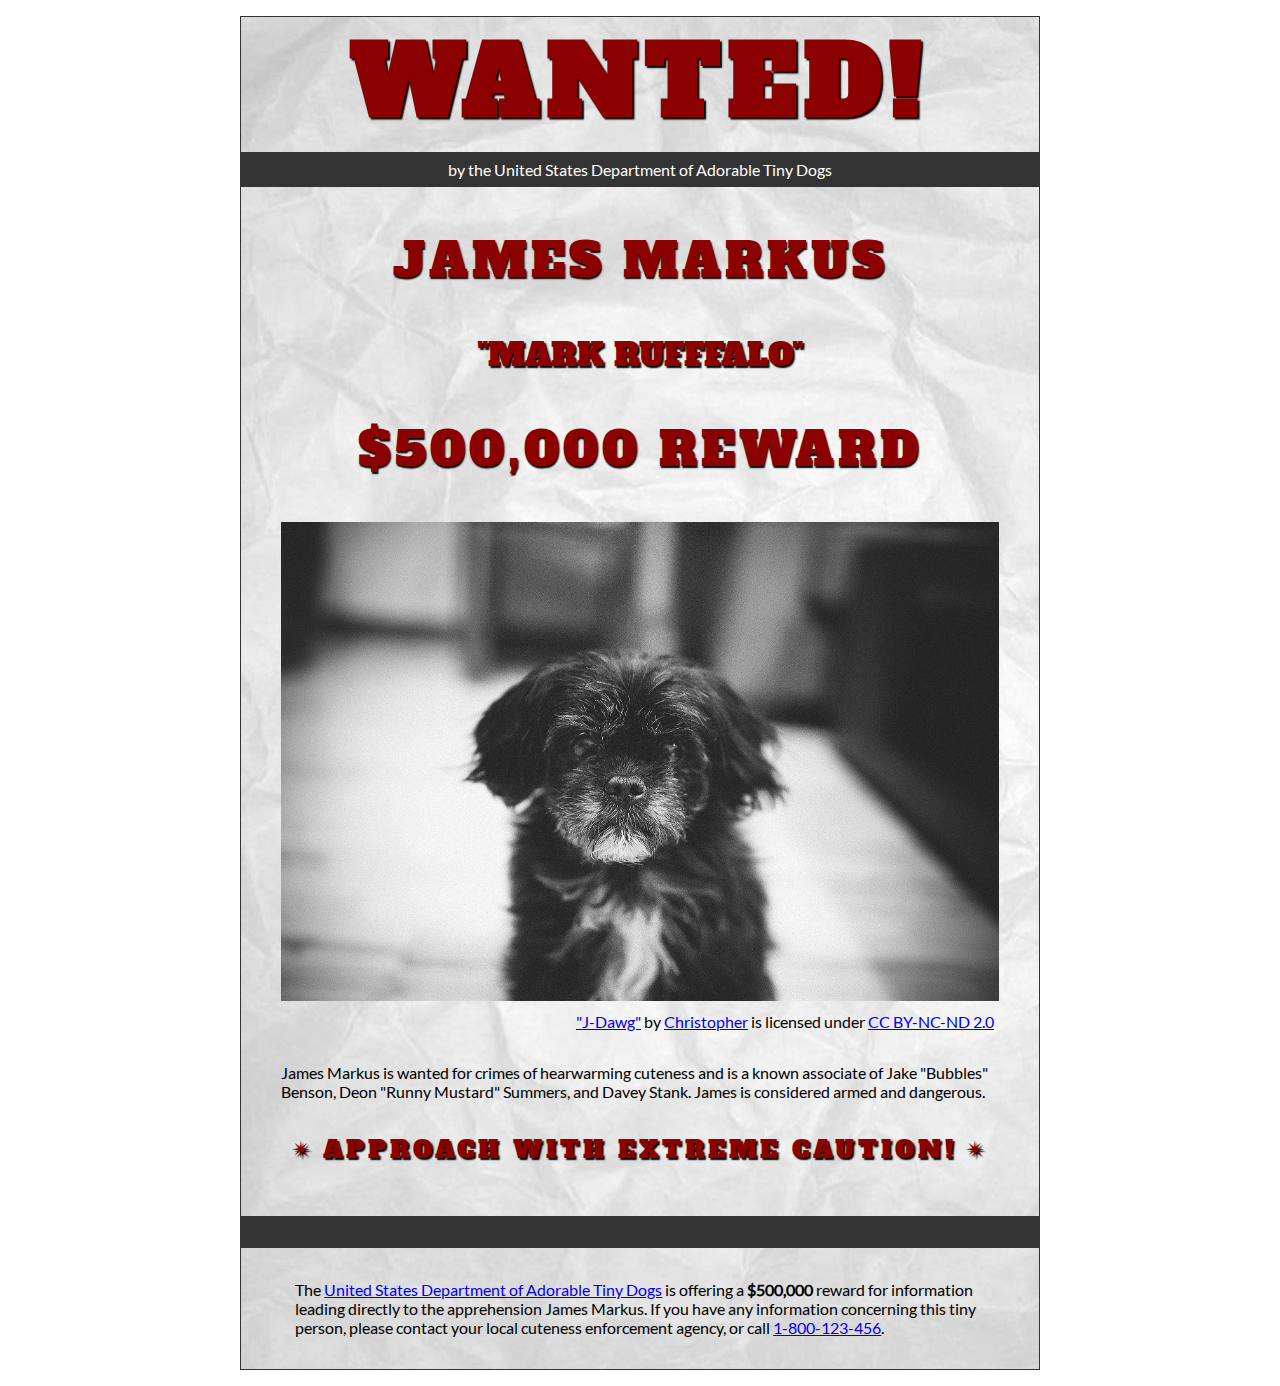
<file: wanted-poster/index.html>
<!DOCTYPE html>
<html lang="en">
    <head>
        <meta charset="utf-8">
        <meta name="viewport" content="width=device-width, initial-scale=1.0">
        <meta name="author" content="Noah G">
        
<!-- Add the link element to tell the browser what file to use for style information. -->
        <link rel="stylesheet" type="text/css" href="css/style.css">
        <title>Wanted | Jame Markus</title>
    </head>
    <body>
        <main>
            <header>
                <h1>Wanted!</h1>
                <h5>by the United States Department of Adorable Tiny Dogs</h5>
                <h2>James Markus</h2>
                <h3>"Mark Rufffalo"</h3>
            </header>
            <section>
                <h2>$500,000 Reward</h2>
                <figure>
                    <img src="images/j-dawg.jpg" alt="cute dog mug shot">
                    <figcaption>
                    <a href="https://www.flickr.com/photos/christopherf/12476805405/sizes/h/">"J-Dawg"</a> by 
                    <a href="https://www.flickr.com/photos/christopherf/">Christopher</a>
                    is licensed under <a href="https://creativecommons.org/licenses/by-sa/2.0/?ref=ccsearch&atype=html" style="margin-right: 5px;">CC BY-NC-ND 2.0</a>
                </figcaption>
                </figure>
                <p>
                    James Markus is wanted for crimes of hearwarming cuteness and is a known associate of Jake "Bubbles" Benson, Deon "Runny Mustard" Summers, and Davey Stank. James is considered armed and dangerous.
                </p>
            </section>
            <section>
               <h4><span>&#10036;</span>Approach with extreme caution!<span>&#10036;</span></h4>
            </section>
            <footer>
            <p>The <a href="https://www.usdatd.org">United States Department of Adorable Tiny Dogs</a> is offering a <strong>$500,000</strong> reward for information leading directly to the apprehension James Markus. If you have any information concerning this tiny person, please contact your local cuteness enforcement agency, or call <a href="tel:1-800-123-456">1-800-123-456</a>.</p>
        </footer>
        </main>
    </body>
</html>
</file>
<file: css/style.css>
/* || General Setup */

@import url('https://fonts.googleapis.com/css?family=Lato:400,400i,900,900i|Roboto+Condensed:400,400i,700|Roboto:400,400i,900|Shadows+Into+Light');

html {
    margin: 0;
    padding: 0;
    font-size: 16px;
    background-color: #FFFFFF;
}

body {
    max-width:1200px;
    margin:0 auto;
    padding:1rem 2rem;    
    color:#111;
    font-family: 'Roboto Condensed', sans-serif;
       
} 

header {
    border-bottom: .0625rem solid #333;
    margin-bottom:4rem;
    padding-bottom:2rem;
  
}
 
h1 {
    font-size: 6rem;
    font-weight:100;
    color: #333;
    font-family: Lato, sans-serif;
    text-shadow:2px 2px 3px #333;      
    margin:0;
}

h1 span {
    color:#8C2B3F;
}

h2 {
    
    font-size:2rem;
    margin-top:0;
    font-weight:100;
    font-family:'Lato', sans-serif;
    
}

p, li {
  font-size: 1rem;
  line-height: 1.5;
}

blockquote {
    
    border-top:.0625rem solid #333;
    border-bottom:.0625rem solid #333;
    margin:2rem 0;
    padding:2rem 4rem;
    text-align:center;
    font-style:italic;
}

nav {
      float:left;
      display: flex;
      flex-wrap:wrap;
      flex-direction: column;
      width:14rem;
      border:.0625rem solid #333;
      background-color:#8FB0D0;
      position:absolute;
}

nav img {
    width:100%;
    border-bottom:.0625rem solid #333;
}

nav p {
    margin:0;
    padding:1rem;
    font-size:.75rem;
    background-color:#242F40;
    color:#B1BED3;
    border-top:.0625rem solid #333;
}

nav p a {
    
    color:#B1BED3;
}

nav p a:hover,
figcaption a:hover {
    color:#495F83;
    text-decoration:none;
}

nav ul {
    border-bottom:.0625rem solid #333;
    list-style-type:none;
    margin:0;
    padding:0;
}

nav ul a {
    display: block;
    font-size: 1.5rem;
    line-height: 1.7;
    padding:.75rem 1.25rem;
    text-decoration: none;
    color: #333;
    font-family:'Roboto', sans-serif;
}

nav :nth-child(2) {
    margin-top:0;
}

nav a:hover {
  color:#FFF;
    background-color:#333;
}

nav a:active {
    color:#FFF;
    font-style: italic;
    background-color:#333;
}

/* || main layout */

main {
    padding-left:2%;
    padding-right:2%;
    margin-left:14rem;
}

section {
    margin-bottom:.5%;
}

aside {
    display:flex;
}

figure {
    
    background-color:#242F40;
}

/* || Media */

.fig-1 {
    
    width:49%;
    margin-left:0;
    margin-right:1%;
}

.fig-2 {
    
    width:49%;
    margin-right:0;
    margin-left:1%;
}

figure img {
  width: 100%;
  margin:0;   
}

figcaption {
    font-size:.75rem;
    padding:.5rem;
    margin:0;
    background-color:#242F40;
    color:#B1BED3;
}

figcaption a {
    
    font-size:.75rem;
    color:#B1BED3;
}

figure video,
figure iframe {
    border:none;
    background-color:#000;
}

/* || Written Content */

article {
  margin:0;
}

article>p {
  margin-top:0;
}

article>p>a {
    
    color:darkblue;
}

/* || Footer Layout */

footer {
    clear:both;
    overflow:auto;
    margin:3% 2%;
    border-top: 1px solid #333;
}

.copyright {
    font-size:.75rem;
    text-align:right;
}

footer a {
    font-size:.75rem;
    color:darkblue;
}

article p a:hover,
footer a:hover {
  text-decoration:none;
  color:#495F83;
}

.return {
    font-size:.75rem;
    float:left;
}
</file>
<file: blog/css/style.css>
/* TO GET AN IDEA OF THE CSS YOU WILL LIKELY BE USING, SEE THE LISTS BELOW. */

        /* 
        
        Spacing 

            - padding (shorthand and/or specific properties like padding-bottom, etc.)

            - margin, (shorthand and/or specific properties like margin-top, etc.)

            - letter-spacing, word-spacing, line-height

            - width, max-width, min-width
            - height, max-height, min-height

        Typography 

            - font-family, font-size, font-style, font-weight

            - text-decoration, text-align

            - color

            - text-shadow, text-transform

        Box, Layout and Border 

            - border (shorthand and/or specific properties like border-top, border-bottom-radius, border-width, etc.)

            - box-shadow

            - display, float, align-items, align-content

            - grid-template-columns, grid-column-gap

            - transform

        Other

            - :nth()-child (to target specific child elements)

            - :focus, :hover, :active (to target link states)

            - @font-face or @import (to import typefaces)

        */


/* ------ START WRITING YOUR CODE BELOW ------ */

/* IMPORTED FONTS */

@font-face {
    font-family: "ultra";
    src: url('../fonts/serif/ultra-regular.ttf') format('truetype');
    font-weight: normal;
    font-style: normal;
}

@font-face {
    font-family: 'roboto';
    src: url('../fonts/sans-serif/roboto-regular.ttf') format('truetype');
    font-weight: normal;
    font-style: normal;
}

@font-face {
    font-family: 'lato';
    src: url('../fonts/sans-serif/lato-regular.ttf') format('truetype');
    font-weight: normal;
    font-style: normal;
}

/* TYPOGRAPHY */

P {
    font-family: roboto, Arial, sans-serif;
}

h1, h2, h3, h4 {
    font-family: lato, Helvetica, san-serif;
    letter-spacing: 0.0325rem;
}

h1 {
    font-size: 3rem;
    letter-spacing: 0.25rem;
    transform: rotate(-5deg);
}

.highlight {
    display: inline-block;
    font-family: ultra, Georgia, serif;
    border: 1px solid black;
    padding: 1rem 2rem;
    border-radius: 0.3rem;
    border-top-left-radius: 1rem;
    border-bottom-right-radius: 1rem;
    color: #f2e4c9;
    background-color: #743449;
    box-shadow: 5px 5px 4px -1px #888;
}

/* GENERAL SETUP AND DEFAULTS */

* {
    box-sizing: border-box;
}

html {
    font-size:16px;
}

body {
    margin: 1.5rem auto;
    width:90%;
    min-width:56.25rem;
}

/* LAYOUT */

header {
    padding: 0.5rem 0rem 1rem 0rem;
}

nav {
    margin-top: 3rem;
}
.main-section {
    display: grid;
    grid-template-columns: 4fr 1fr;
    grid-gap: 1rem;
}

article {
    grid-column: 1 / 2;
    grid-row: 1;
}

aside {
    grid-column: 2 / 3;
    grid-row: 1;
    border-left: 1px solid #28234b;
    padding-left: 0.75rem;
}

aside p {
    border-bottom: 1px solid #28234b;
    padding-bottom: 0.5rem;
}

.subsection {
    display: flex;
}

/* IMAGES AND FIGURES */

img {
    width: 100%;
}

figure {
    margin: 0px;
}

.article-image {
    width: 33%;
    float: left;
    margin-right: 0.75rem;
}
.subsection {
    margin: 1rem 0rem;
}
.subsection figure {
    margin: 0rem 0.25rem;
    background-color: #C4EEDD;
}

.subsection figure figcaption {
    padding: 0.5rem 0.5rem;
}

/*  LINKS AND NAVIGATION */

a {
    text-decoration: none;

}

nav a {
    display: inline-block;
    padding: 1.25rem 1.25rem;
    font-size: 1.5rem;
    font-family: lato, Arial, sans-serif;
    color: #28234b;
}

nav a:focus, nav a:hover {
    color: #fff;
    background-color: #28234b;
}

nav {
    border-top: 1px solid #28234b;
    border-bottom: 1px solid #28234b;
}
</file>
<file: planets-table/css/style.css>
html {
  font-family: sans-serif;
    font-size:16px;
}

header, 
main {
    
    margin:0 auto;
    width:80%;
}

table {
  border-collapse: collapse;
  border: 2px solid rgb(200,200,200);
  letter-spacing: 1px;
  font-size: 0.75rem;
    width:100%;
    max-width:1920px;
}

td, th {
  border: 1px solid rgb(190,190,190);
  padding: .625rem 1.25rem;
}

th {
  background-color: rgb(235,235,235);
}

td {
  text-align: center;
}

tr:nth-child(even) td {
  background-color: rgb(250,250,250);
}

tr:nth-child(odd) td {
  background-color: rgb(245,245,245);
}

col:nth-child(2) {
    border:2px solid #000;
}

caption {
  padding: .625rem;
}

img {
    
    width:100%; max-width:4.53125rem;
    
}
</file>
<file: wanted-poster/css/style.css>
/* Imported Typeface Files */

@font-face {
    font-family:Lato;
    src: url(../fonts/lato-regular.ttf);
    font-style:normal;
    font-weight:normal;
}
@font-face {

    font-family:Alfa Slab One;
    src: url(../fonts/alfa-slab-one-regular.ttf);
    font-style:normal;
    font-weight:normal;
}


/* Root */

html {
    font-size:16px;
}


/* Body & Main  */

body {
    font-family:Lato, Arial, sans-serif;
    font-size:1rem;
    padding:1rem;
    min-width:39rem;
    max-width:50rem;
    margin:0 auto;
}
main {
    background-color:#ddd;
    background-image:url(../images/wrinkled-white-paper-background.jpg);
    background-size:cover;
    background-repeat: no-repeat;
    border:1px solid #333;
}

/* ------ START WRITING YOUR CODE BELOW THIS LINE ------ */

/* NO changes should be made to any of the code above. */

/* The first heading style rule has been completed for you. Examine it carefully
   to get an idea of some of the style properties you will need to use; then
   complete the style code according to the instructions in Canvas. */

/* NOTE: While you will be using some of the same CSS properties, the VALUES 
   may need to be different in order to style the page correctly. */


/* Headings  */

h1 {
    text-transform: uppercase;
    font-size:6rem;
    margin: 0;
    letter-spacing: .5rem;
    color:darkred;
    text-shadow:.09375rem .09375rem .09375rem #000;
    font-family:'Alfa Slab One', Garamond, serif;
    text-align:center;
}

h2 {
    text-transform: uppercase;
    color:darkred;
    text-shadow:.09375rem .09375rem .09375rem #000;
    font-family:'Alfa Slab One', Garamond, serif;
    font-size: 3rem;
    letter-spacing: 0.25rem;
    text-align:center;
    font-weight: normal;
}

h3 {text-transform: uppercase;
    color:darkred;
    text-shadow:.09375rem .09375rem .09375rem #000;
    font-family:'Alfa Slab One', Garamond, serif;
    font-size: 2rem;
    font-weight: normal;
    text-align:center;
}

h4 {text-transform: uppercase;
    color:darkred;
    text-shadow:.09375rem .09375rem .09375rem #000;
    font-family:'Alfa Slab One', Garamond, serif;
    font-size: 1.5rem;
    letter-spacing: 0.25rem;
    font-weight: normal;
    padding-bottom: 1.125rem;
    text-align:center;
}

h5 {
    font-size: 1rem;
    margin-top: 0.25rem;
    padding: 0.5rem;
    background-color: #333;
    color: #fff;
    font-weight: normal;
    text-align: center;
}

/* Section & Paragraph */

section {
    margin-top: 0.5rem;
}

p {
    margin: 1rem auto;
    padding: 0 1rem;
    width: 90%;
    text-align: left;
}

/* Image & Figure */

img {
    width: 100%;
    margin: 0 auto;
    max-width: 50rem;
}

figure {
    margin-bottom: 2rem;
}

figcaption {
    padding-top: 0.5rem;
    text-align: right;
}

h4>span {
    padding: 0 0.5rem;
}

/* Footer */

footer {
    padding: 1rem;
    border-top: 2rem solid #333;
}
</file>
